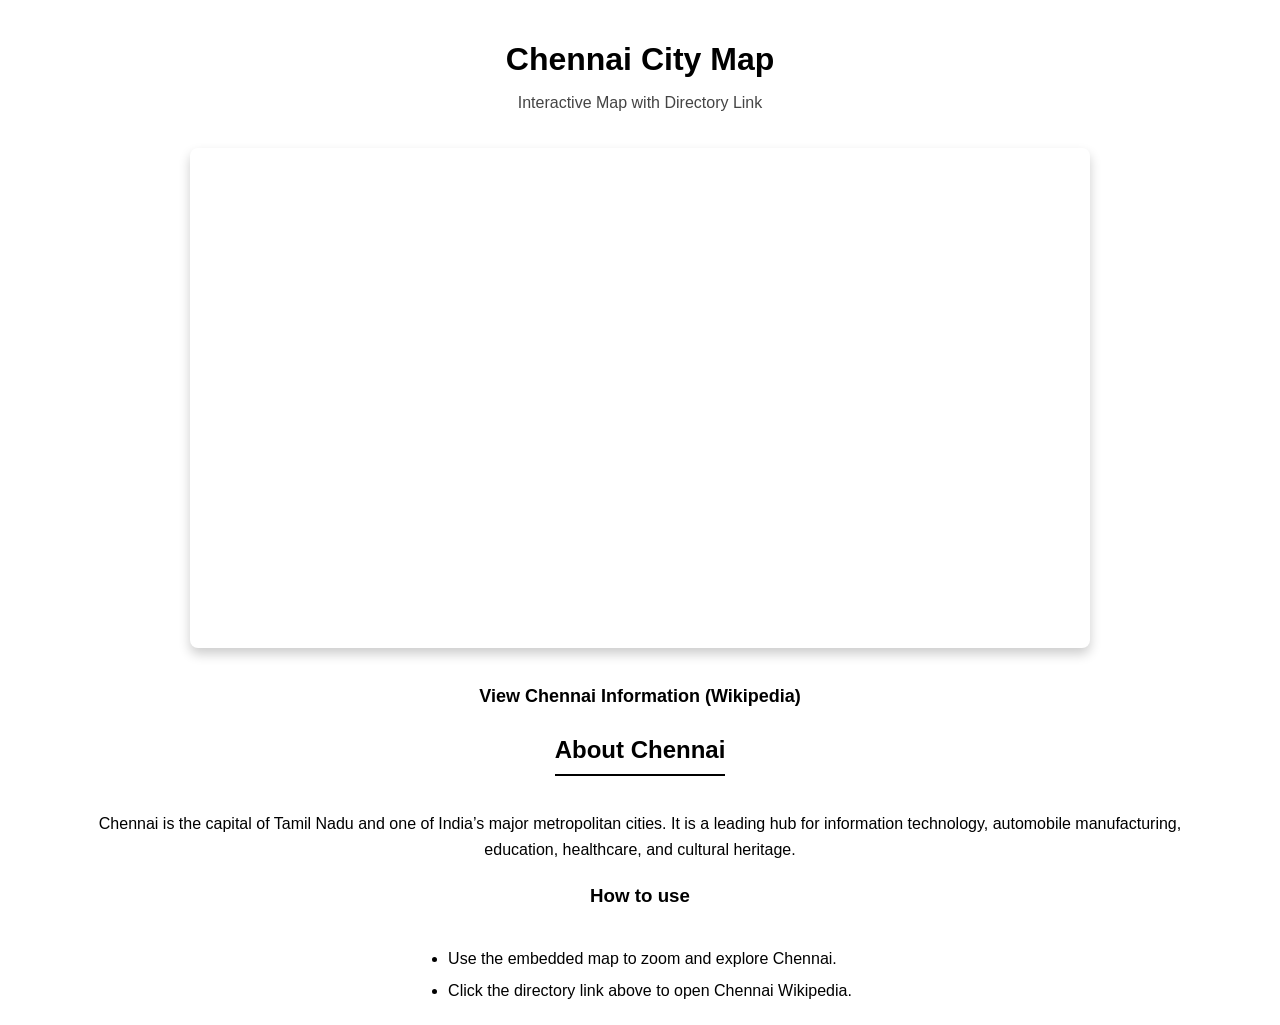
<file: exp1/index.html>
<!DOCTYPE html>
<html>
<head>
<title>Chennai Map Explorer</title>

<link rel="stylesheet" href="style.css">

<style>
.header{
text-align:center;
padding:20px;
}

.map-container{
width:90%;
max-width:900px;
margin:auto;
}

.map-frame{
width:100%;
height:500px;
border:0;
border-radius:8px;
}

.content{
width:90%;
margin:auto;
margin-top:30px;
line-height:1.6;
text-align:center;
}

.directory{
margin-top:15px;
font-size:18px;
}
</style>
</head>

<body>

<div class="header">
<h1>Chennai City Map</h1>
<p style="color:#444;">Interactive Map with Directory Link</p>
</div>

<div class="map-container">

<iframe class="map-frame"
src="https://www.google.com/maps?q=chennai&output=embed">
</iframe>

</div>

<div class="content">

<div class="directory">
<a href="https://en.wikipedia.org/wiki/Chennai" target="_blank">
View Chennai Information (Wikipedia)
</a>
</div>

<h2>About Chennai</h2>

<p>
Chennai is the capital of Tamil Nadu and one of India’s major metropolitan cities. It is a leading hub for information technology, automobile manufacturing, education, healthcare, and cultural heritage.
</p> 


<h3>How to use</h3>


<ul>
<li>Use the embedded map to zoom and explore Chennai.</li>
<li>Click the directory link above to open Chennai Wikipedia.</li>
</ul>

</div>

</body>
</html>
</file>
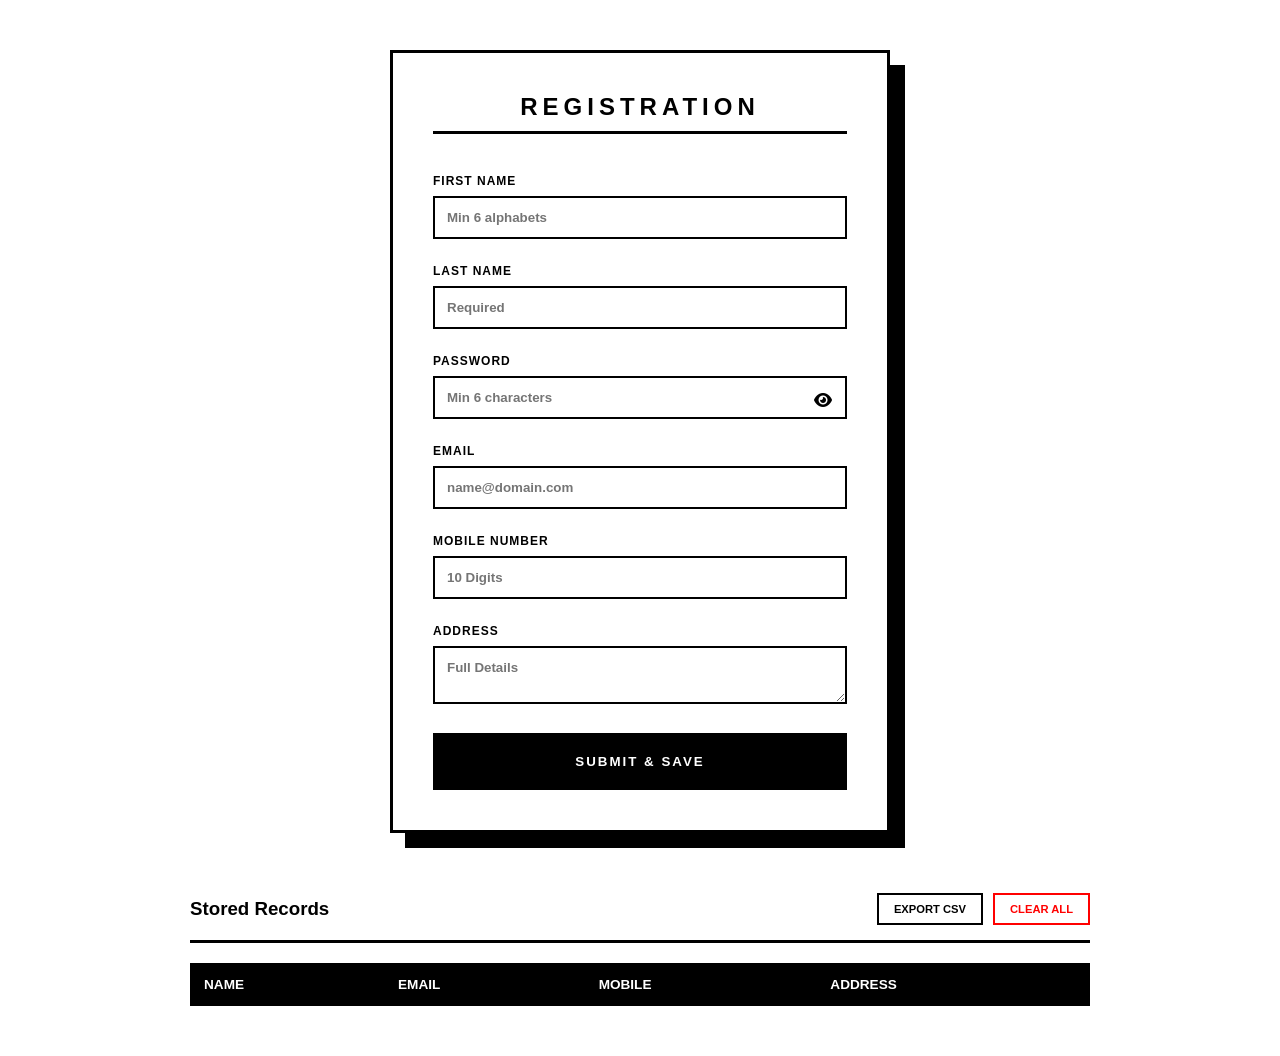
<file: exp2/index.html>
<!DOCTYPE html>
<html lang="en">
<head>
    <meta charset="UTF-8">
    <meta name="viewport" content="width=device-width, initial-scale=1.0">
    <title>Registry System</title>
    <link rel="stylesheet" href="https://cdnjs.cloudflare.com/ajax/libs/font-awesome/6.0.0/css/all.min.css">
    <style>
        * { margin: 0; padding: 0; box-sizing: border-box; font-family: 'Helvetica', 'Arial', sans-serif; }
        
        body {
            background-color: #ffffff;
            color: #000000;
            padding: 50px 20px;
            display: flex;
            flex-direction: column;
            align-items: center;
            min-height: 100vh;
        }

        .container {
            border: 3px solid #000000;
            padding: 40px;
            width: 100%;
            max-width: 500px;
            background: #ffffff;
            margin-bottom: 60px;
            box-shadow: 15px 15px 0px #000000;
        }

        h2 { 
            text-align: center; 
            margin-bottom: 40px; 
            font-weight: 900; 
            letter-spacing: 5px; 
            text-transform: uppercase;
            border-bottom: 3px solid #000;
            padding-bottom: 10px;
        }

        .form-group { margin-bottom: 25px; position: relative; }

        label { 
            display: block; 
            margin-bottom: 8px; 
            font-size: 0.75em; 
            font-weight: 800;
            text-transform: uppercase;
            letter-spacing: 1px;
        }

        input, textarea {
            width: 100%;
            padding: 12px;
            border: 2px solid #000;
            background: #fff;
            color: #000;
            outline: none;
            font-weight: 600;
        }

        input:focus, textarea:focus { background: #f0f0f0; }

        .error-text { color: #ff0000; font-size: 0.7em; margin-top: 5px; display: none; font-weight: bold; }

        .invalid { border: 2px solid #ff0000 !important; }

        .pwd-toggle { position: absolute; right: 15px; top: 38px; cursor: pointer; color: #000; }

        .btn-main {
            width: 100%;
            padding: 18px;
            border: 3px solid #000;
            background: #000;
            color: #fff;
            font-weight: 900;
            cursor: pointer;
            text-transform: uppercase;
            letter-spacing: 2px;
            transition: 0.2s;
        }

        .btn-main:hover { background: #fff; color: #000; }

        .table-section { width: 100%; max-width: 900px; }
        
        .table-header {
            display: flex;
            justify-content: space-between;
            align-items: center;
            border-bottom: 3px solid #000;
            padding-bottom: 15px;
            margin-bottom: 20px;
        }

        .action-buttons { display: flex; gap: 10px; }

        .btn-util {
            background: #fff;
            color: #000;
            border: 2px solid #000;
            padding: 8px 15px;
            cursor: pointer;
            font-size: 0.7em;
            font-weight: 800;
            text-transform: uppercase;
        }

        .btn-util:hover { background: #000; color: #fff; }

        table { width: 100%; border-collapse: collapse; }
        
        th, td { border: 2px solid #000; padding: 12px; text-align: left; font-size: 0.85em; }

        th { background-color: #000; color: #fff; text-transform: uppercase; }

        tr:nth-child(even) { background-color: #f9f9f9; }
    </style>
</head>
<body>

<div class="container">
    <h2>Registration</h2>
    <form id="regForm" novalidate>
        <div class="form-group">
            <label>First Name</label>
            <input type="text" id="firstName" placeholder="Min 6 alphabets">
            <div id="firstNameError" class="error-text">Required: Min 6 Alphabets</div>
        </div>
        <div class="form-group">
            <label>Last Name</label>
            <input type="text" id="lastName" placeholder="Required">
            <div id="lastNameError" class="error-text">Required Field</div>
        </div>
        <div class="form-group">
            <label>Password</label>
            <input type="password" id="password" placeholder="Min 6 characters">
            <i class="fa-solid fa-eye pwd-toggle" id="togglePass"></i>
            <div id="passwordError" class="error-text">Must be 6+ characters</div>
        </div>
        <div class="form-group">
            <label>Email</label>
            <input type="email" id="email" placeholder="name@domain.com">
            <div id="emailError" class="error-text">Invalid Email Address</div>
        </div>
        <div class="form-group">
            <label>Mobile Number</label>
            <input type="text" id="mobile" maxlength="10" placeholder="10 Digits">
            <div id="mobileError" class="error-text">10 Digits Required</div>
        </div>
        <div class="form-group">
            <label>Address</label>
            <textarea id="address" rows="2" placeholder="Full Details"></textarea>
            <div id="addressError" class="error-text">Required Field</div>
        </div>
        <button type="submit" class="btn-main">Submit & Save</button>
    </form>
</div>

<div class="table-section">
    <div class="table-header">
        <h3>Stored Records</h3>
        <div class="action-buttons">
            <button class="btn-util" onclick="exportCSV()">Export CSV</button>
            <button class="btn-util" style="border-color: red; color: red;" onclick="clearData()">Clear All</button>
        </div>
    </div>
    <table id="userTable">
        <thead>
            <tr>
                <th>Name</th>
                <th>Email</th>
                <th>Mobile</th>
                <th>Address</th>
            </tr>
        </thead>
        <tbody id="tableBody"></tbody>
    </table>
</div>

<script>
    const form = document.getElementById('regForm');
    const tableBody = document.getElementById('tableBody');
    const patterns = {
        firstName: /^[A-Za-z]{6,}$/,
        email: /^[a-zA-Z0-9._%+-]+@[a-zA-Z0-9.-]+\.[a-zA-Z]{2,}$/,
        mobile: /^[0-9]{10}$/
    };

    function loadTable() {
        const data = JSON.parse(localStorage.getItem('user_registry')) || [];
        tableBody.innerHTML = '';
        data.forEach(user => {
            const row = `<tr>
                <td>${user.firstName} ${user.lastName}</td>
                <td>${user.email}</td>
                <td>${user.mobile}</td>
                <td>${user.address}</td>
            </tr>`;
            tableBody.innerHTML += row;
        });
    }

    function exportCSV() {
        const data = JSON.parse(localStorage.getItem('user_registry')) || [];
        if (data.length === 0) return alert("No data to export");

        let csvContent = "data:text/csv;charset=utf-8,Name,Email,Mobile,Address\n";
        data.forEach(u => {
            csvContent += `${u.firstName} ${u.lastName},${u.email},${u.mobile},"${u.address.replace(/\n/g, " ")}"\n`;
        });

        const encodedUri = encodeURI(csvContent);
        const link = document.createElement("a");
        link.setAttribute("href", encodedUri);
        link.setAttribute("download", "registry_data.csv");
        document.body.appendChild(link);
        link.click();
    }

    function clearData() {
        if(confirm("Permanently delete all records?")) {
            localStorage.removeItem('user_registry');
            loadTable();
        }
    }

    function validate(input, regex) {
        const errorDiv = document.getElementById(input.id + 'Error');
        let isValid = (input.id === 'lastName' || input.id === 'address') 
            ? input.value.trim().length > 0 
            : (input.id === 'password' ? input.value.length >= 6 : regex.test(input.value));

        input.classList.toggle('invalid', !isValid);
        errorDiv.style.display = isValid ? 'none' : 'block';
        return isValid;
    }

    document.getElementById('togglePass').addEventListener('click', function() {
        form.password.type = (form.password.type === 'password') ? 'text' : 'password';
        this.classList.toggle('fa-eye-slash');
    });

    form.addEventListener('submit', (e) => {
        e.preventDefault();
        const v1 = validate(form.firstName, patterns.firstName);
        const v2 = validate(form.lastName, null);
        const v3 = validate(form.password, null);
        const v4 = validate(form.email, patterns.email);
        const v5 = validate(form.mobile, patterns.mobile);
        const v6 = validate(form.address, null);

        if (v1 && v2 && v3 && v4 && v5 && v6) {
            const userData = {
                firstName: form.firstName.value,
                lastName: form.lastName.value,
                email: form.email.value,
                mobile: form.mobile.value,
                address: form.address.value
            };
            let storedData = JSON.parse(localStorage.getItem('user_registry')) || [];
            storedData.push(userData);
            localStorage.setItem('user_registry', JSON.stringify(storedData));
            
            alert("SUCCESS: DATA COMMITTED.");
            form.reset();
            window.location.reload();
        }
    });

    window.onload = loadTable;
</script>
</body>
</html>
</file>
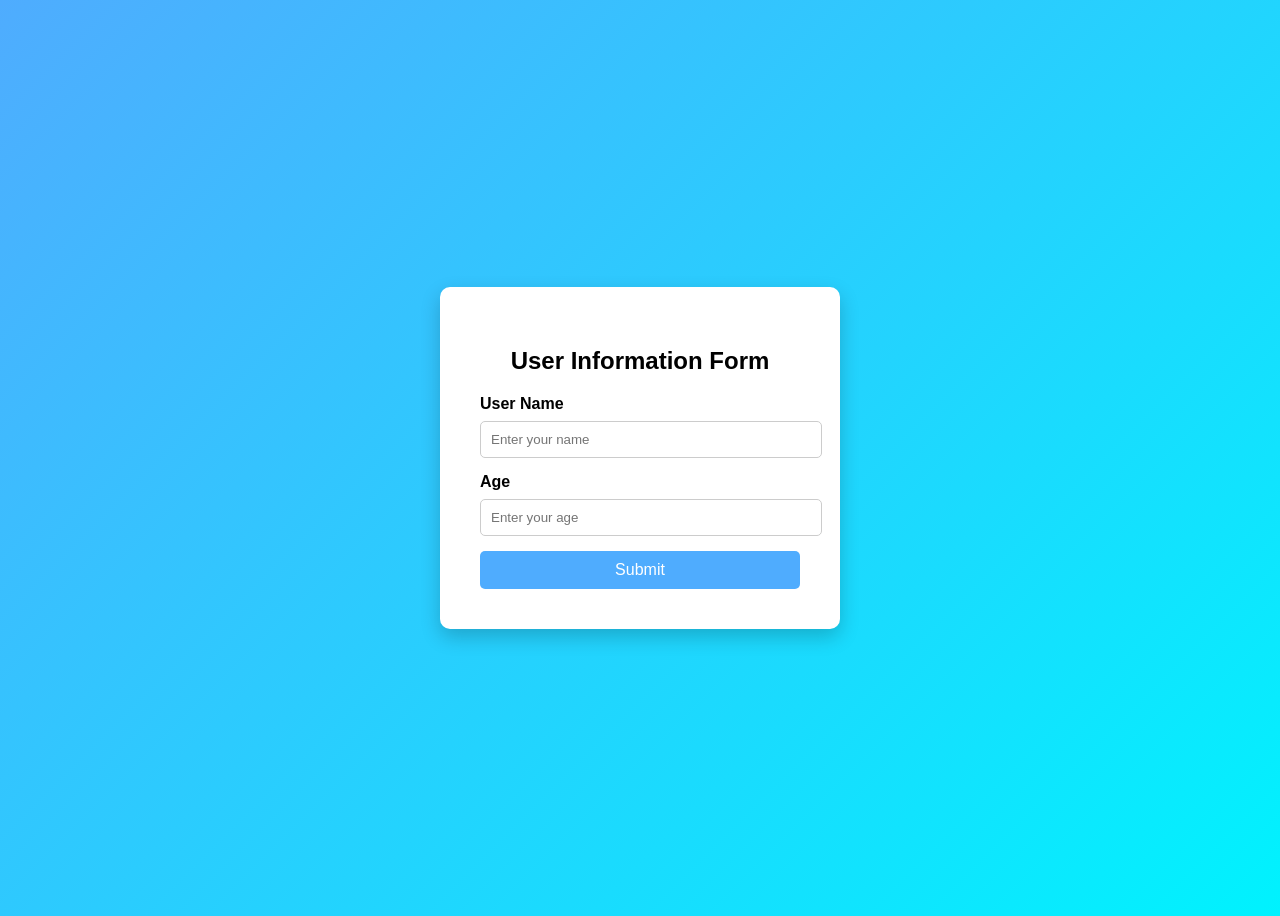
<file: exp4/index.html>
<!DOCTYPE html>
<html>
<head>

<title>User Information</title>

<link rel="stylesheet" href="style.css">

</head>

<body>

<div class="card">

<h2>User Information Form</h2>

<form action="UserServlet" method="post">

<label>User Name</label>
<input type="text" name="username" placeholder="Enter your name" required>

<label>Age</label>
<input type="number" name="age" placeholder="Enter your age" required>

<button type="submit">Submit</button>

</form>

</div>

</body>
</html>
</file>
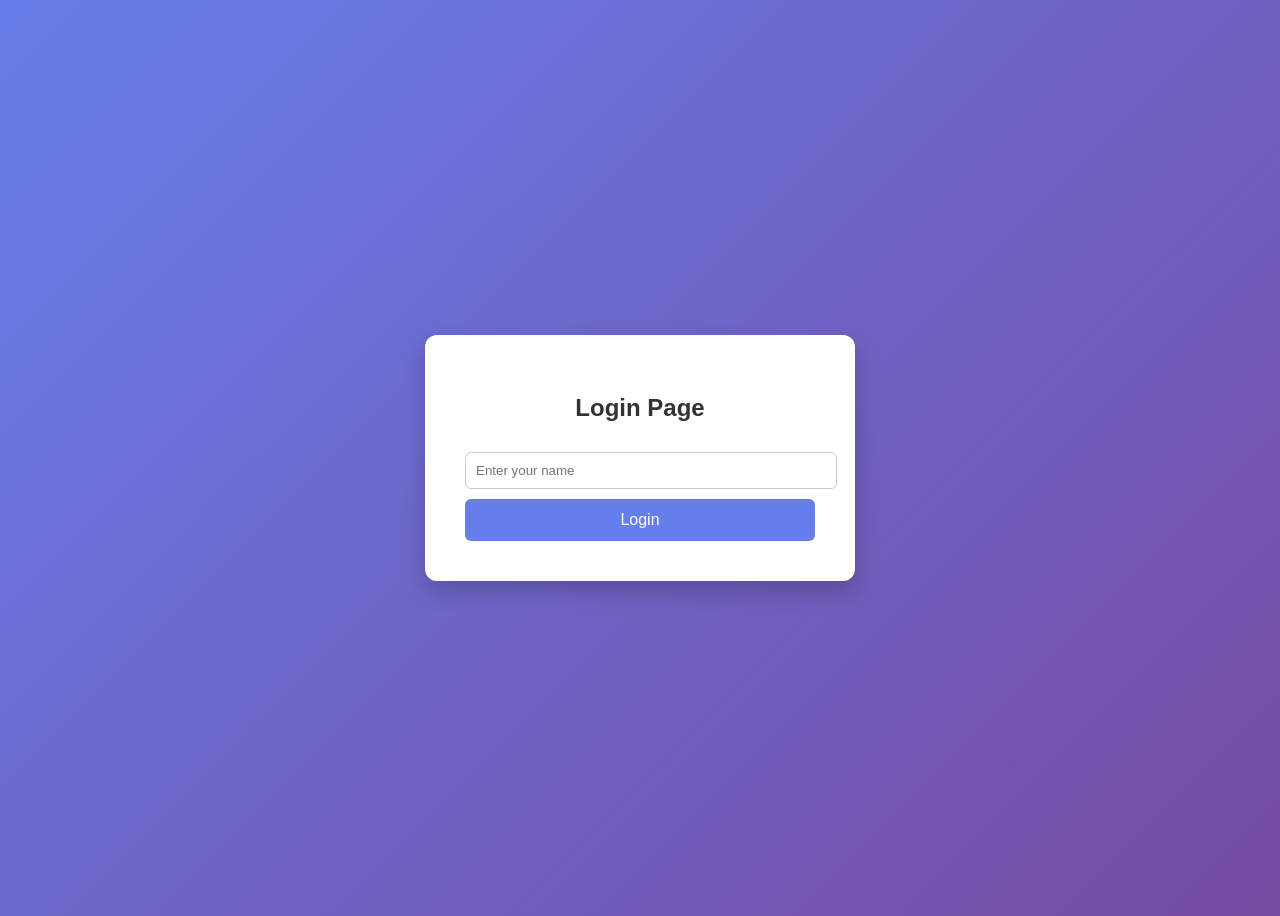
<file: Exp-7User Cookie/index (3).html>
<!DOCTYPE html>
<html>
<head>
<title>Cookie Login</title>

<style>

body{
font-family: Arial;
background: linear-gradient(135deg,#667eea,#764ba2);
height:100vh;
display:flex;
justify-content:center;
align-items:center;
}

.container{
background:white;
padding:40px;
border-radius:12px;
width:350px;
box-shadow:0 10px 25px rgba(0,0,0,0.2);
text-align:center;
}

h2{
margin-bottom:20px;
color:#333;
}

input{
width:100%;
padding:10px;
margin:10px 0;
border-radius:6px;
border:1px solid #ccc;
}

button{
width:100%;
padding:12px;
background:#667eea;
color:white;
border:none;
border-radius:6px;
font-size:16px;
cursor:pointer;
}

button:hover{
background:#4c5bd4;
}

</style>

</head>

<body>

<div class="container">

<h2>Login Page</h2>

<form action="CookieServlet" method="post">

<input type="text" name="username" placeholder="Enter your name" required>

<button type="submit">Login</button>

</form>

</div>

</body>
</html>
</file>
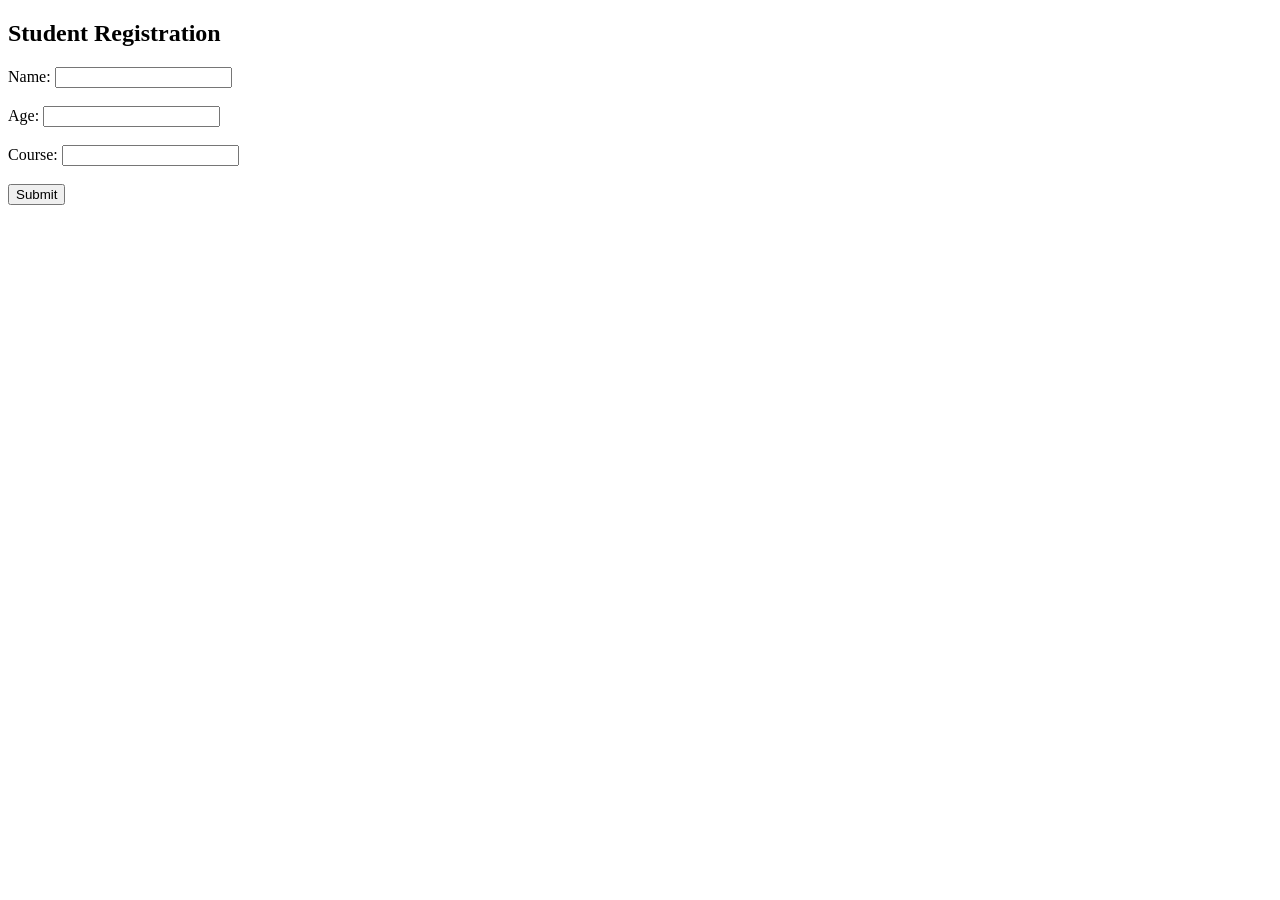
<file: Exp5_Event Registration/index (1).html>
<!DOCTYPE html>
<html>
<head>
<title>Student Form</title>
</head>

<body>

<h2>Student Registration</h2>

<form action="StudentServlet" method="post">

Name: <input type="text" name="name"><br><br>

Age: <input type="number" name="age"><br><br>

Course: <input type="text" name="course"><br><br>

<input type="submit" value="Submit">

</form>

</body>
</html>
</file>
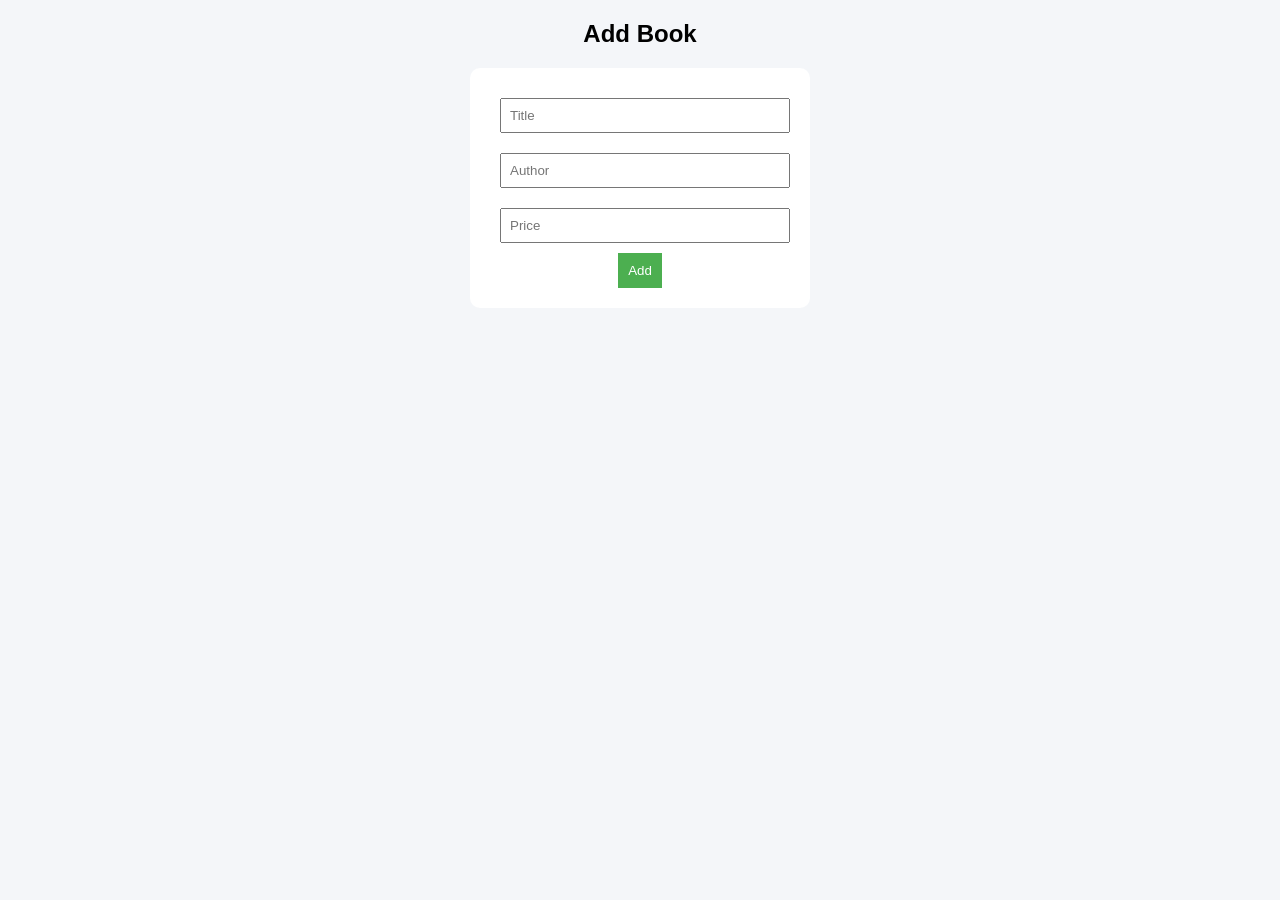
<file: Exp8-Library Management System/addbook.html>
<!DOCTYPE html>
<html>
<head>
<title>Add Book</title>

<style>
body{font-family:Arial;background:#f4f6f9;text-align:center;}
form{background:white;width:300px;margin:auto;padding:20px;border-radius:10px;}
input{margin:10px;padding:8px;width:90%;}
button{padding:10px;background:#4CAF50;color:white;border:none;}
</style>

</head>
<body>

<h2>Add Book</h2>

<form action="addbook" method="post">

<input type="text" name="title" placeholder="Title" required>
<input type="text" name="author" placeholder="Author" required>
<input type="number" name="price" placeholder="Price" required>

<button type="submit">Add</button>

</form>

</body>
</html>
</file>
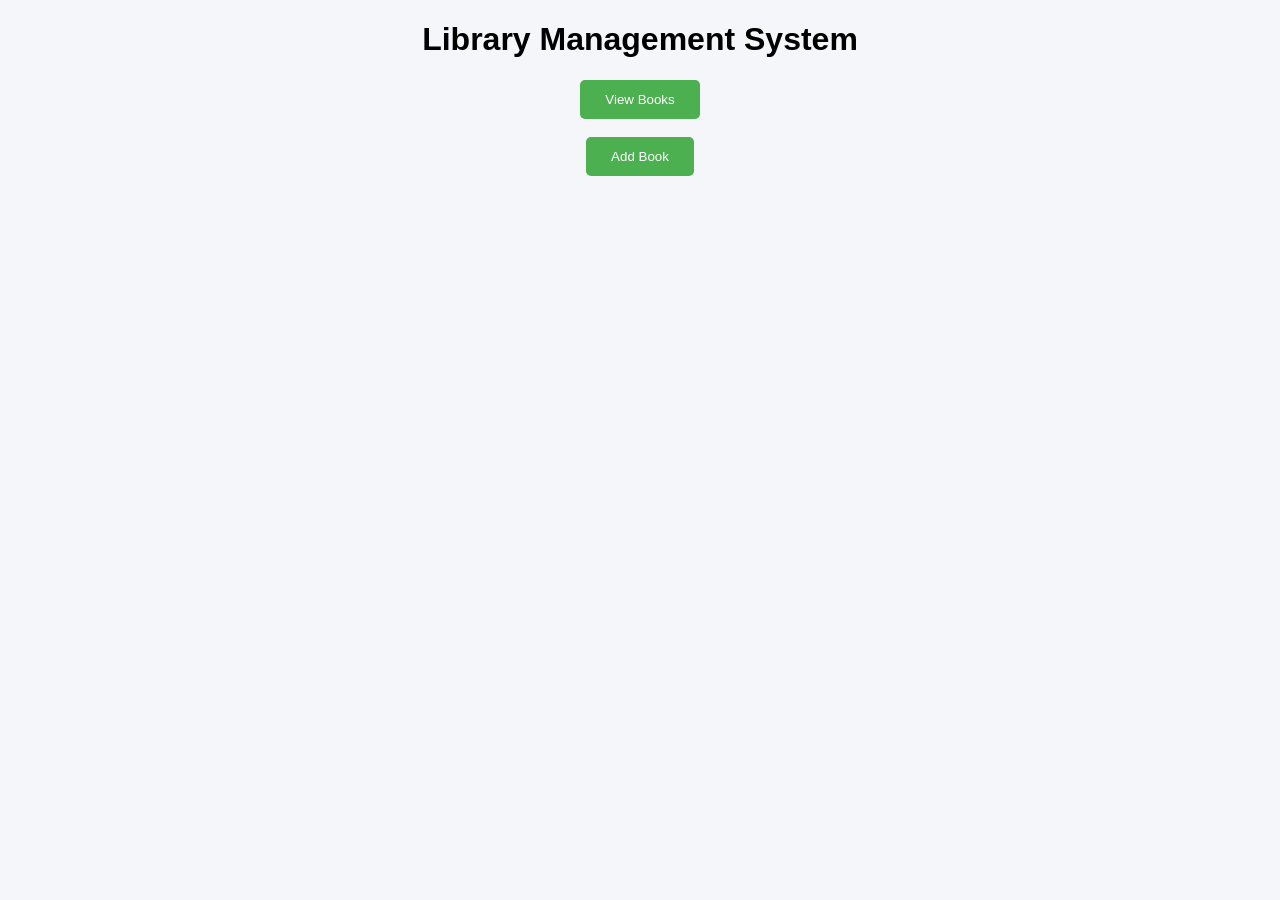
<file: Exp8-Library Management System/index (4).html>
<!DOCTYPE html>
<html>
<head>
<title>Library System</title>

<style>
body{font-family:Arial;background:#f4f6f9;text-align:center;}
button{padding:12px 25px;background:#4CAF50;color:white;border:none;border-radius:5px;}
</style>

</head>
<body>

<h1>Library Management System</h1>

<a href="books"><button>View Books</button></a>
<br><br>
<a href="addbook.html"><button>Add Book</button></a>

</body>
</html>
</file>
<file: exp1/style.css>
body{
margin:0;
background:white;
font-family:Segoe UI,Arial;
color:black;
}

h1{
margin-bottom:5px;
}

h2{
border-bottom:2px solid black;
display:inline-block;
padding-bottom:4px;
}

iframe{
box-shadow:0 6px 12px rgba(0,0,0,0.2);
}

a{
color:black;
text-decoration:none;
font-weight:600;
}

a:hover{
text-decoration:underline;
}

ul{
padding-left:20px;
text-align:left;
display:inline-block;
}

li{
margin-bottom:6px;
}
</file>
<file: exp4/style.css>
body{
font-family: Arial, sans-serif;
background: linear-gradient(135deg,#4facfe,#00f2fe);
height:100vh;
display:flex;
justify-content:center;
align-items:center;
}

.card{
background:white;
padding:40px;
border-radius:10px;
width:320px;
box-shadow:0 8px 20px rgba(0,0,0,0.2);
}

h2{
text-align:center;
margin-bottom:20px;
}

label{
font-weight:bold;
}

input{
width:100%;
padding:10px;
margin:8px 0 15px;
border-radius:5px;
border:1px solid #ccc;
}

button{
width:100%;
padding:10px;
background:#4facfe;
border:none;
color:white;
font-size:16px;
border-radius:5px;
cursor:pointer;
}

button:hover{
background:#0077ff;
}
</file>
